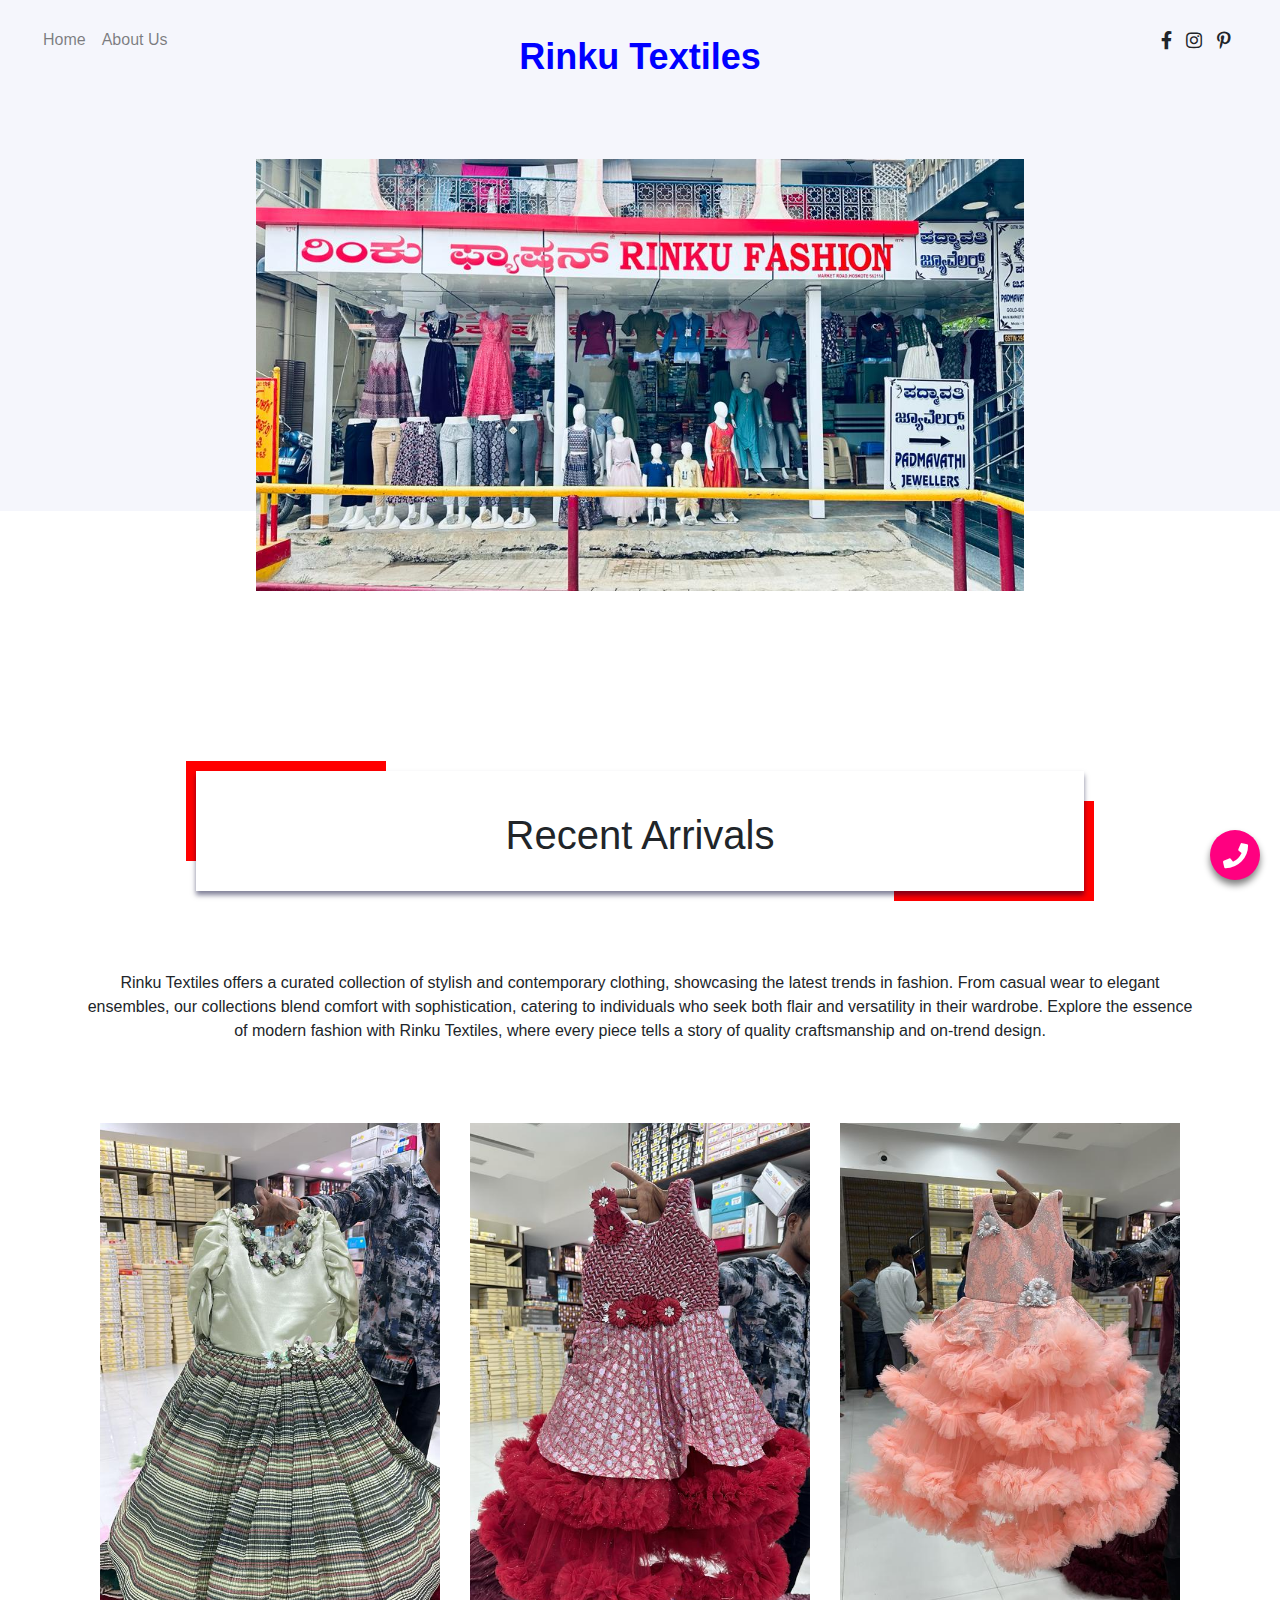
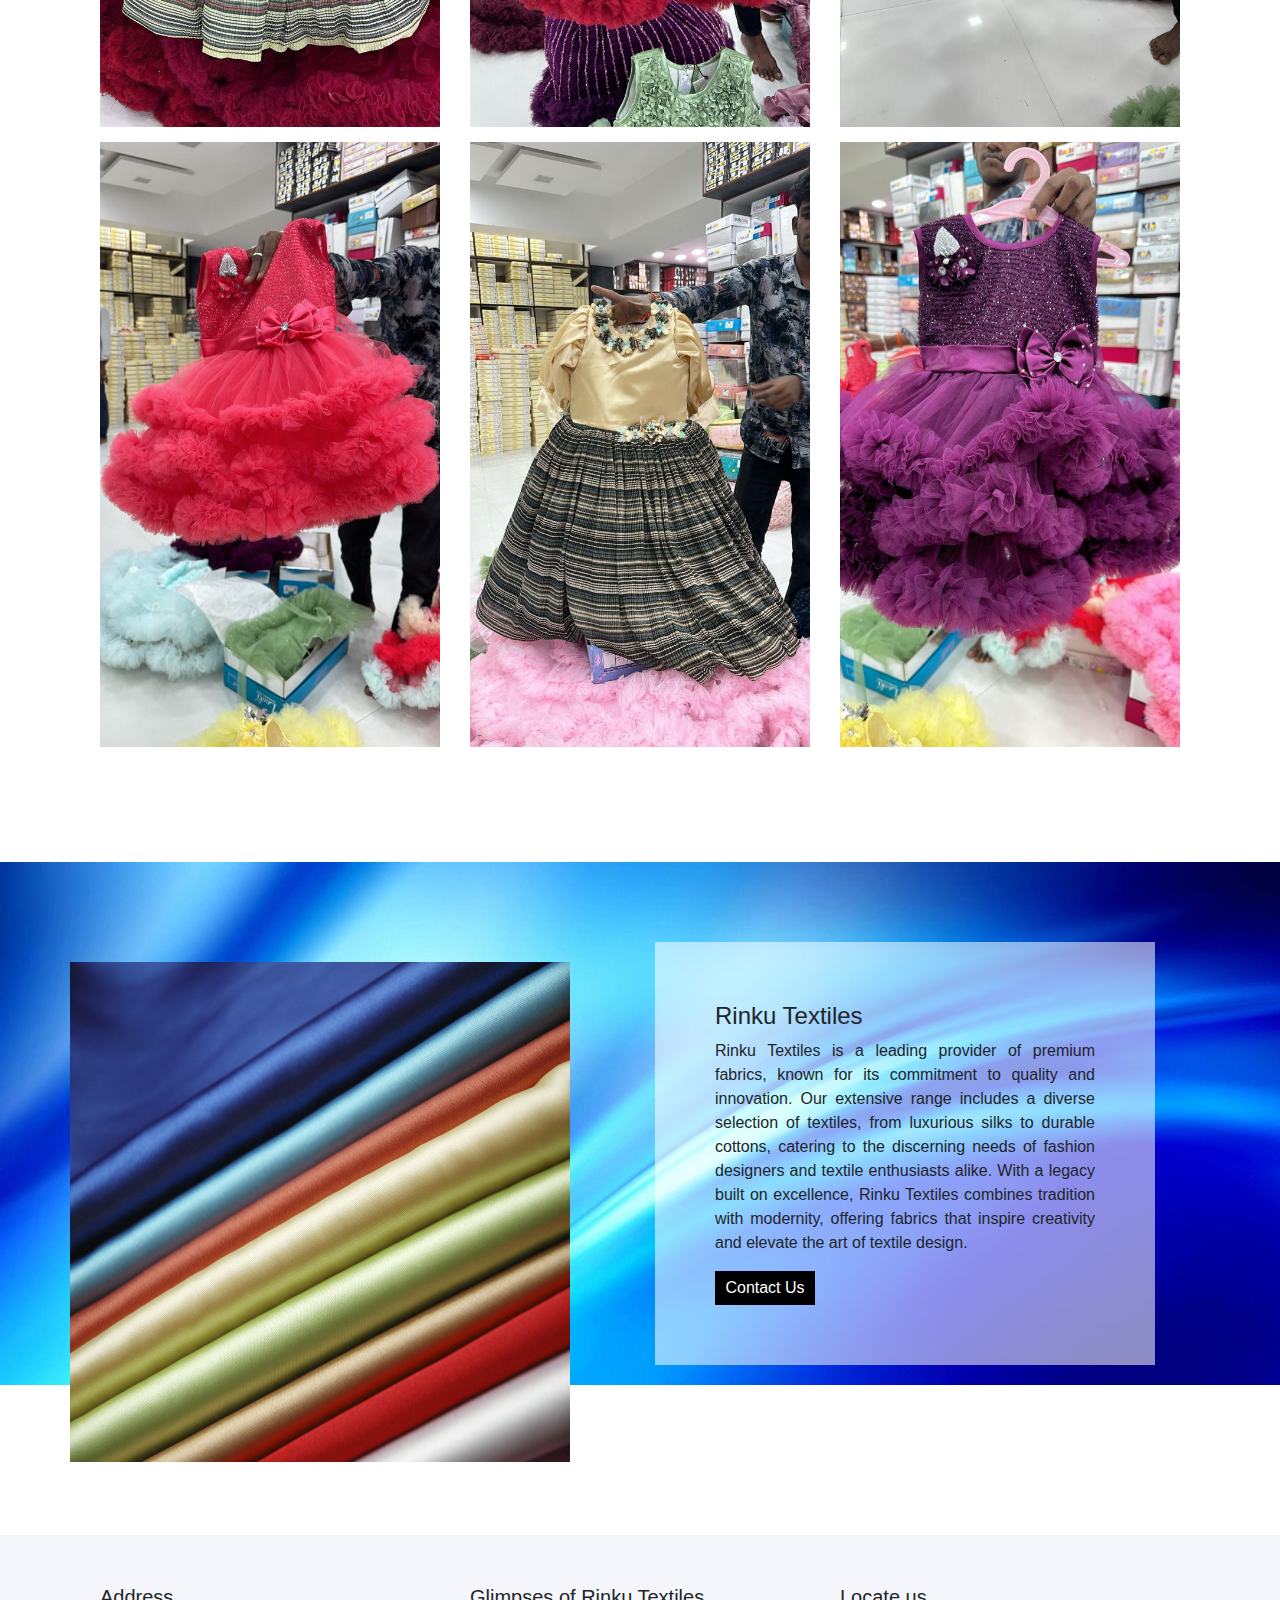
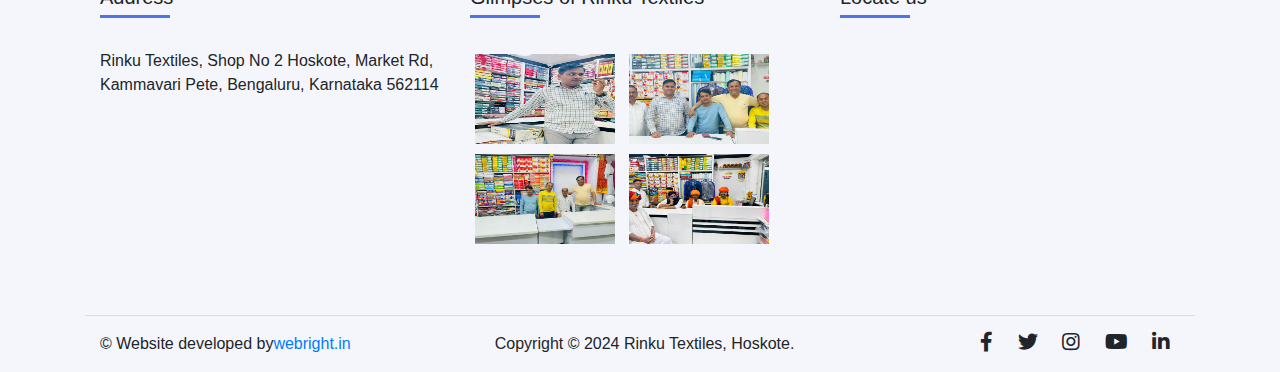
<file: index.html>
<!DOCTYPE html>
<html lang="en" >
<head>
  <meta charset="UTF-8">
  <title>Rinku Textiles</title>
  <meta charset="UTF-8" />
    <meta http-equiv="X-UA-Compatible" content="IE=edge" />
    <meta name="viewport" content="width=device-width, initial-scale=1.0" />
    <link rel="stylesheet" href="style.css" />
    <link
      rel="stylesheet"
      href="https://cdnjs.cloudflare.com/ajax/libs/font-awesome/5.15.3/css/all.min.css"
    />
    <!-- CSS only -->
    <link
      rel="stylesheet"
      href="https://stackpath.bootstrapcdn.com/bootstrap/4.3.1/css/bootstrap.min.css"
      integrity="sha384-ggOyR0iXCbMQv3Xipma34MD+dH/1fQ784/j6cY/iJTQUOhcWr7x9JvoRxT2MZw1T"
      crossorigin="anonymous"
    />
    <title>Rinku Textiles
      
    </title><link rel="stylesheet" href="./style.css">

</head>
<body>
<!-- partial:index.partial.html -->
<section class="header">
  <nav class="navbar navbar-expand-lg navbar-light">
    <a class="navbar-brand" href="#" style="text-decoration: none;font-size: 36px;font-weight: bold;color: blue;">Rinku Textiles</a>
    <button class="navbar-toggler" type="button" data-toggle="collapse" data-target="#navbarNav" aria-controls="navbarNav" aria-expanded="false" aria-label="Toggle navigation">
      <i class="fas fa-bars"></i>
    </button>
    
    <div class="collapse navbar-collapse" id="navbarNav">
      <ul class="navbar-nav">
        <li class="nav-item">
          <a class="nav-link" href="#">Home</a>
        </li>
        <li class="nav-item">
          <a class="nav-link" href="about.html">About Us</a>
        </li>

      </ul>
           
      <ul class="right-menu ml-auto">
        <li><i class="fab fa-facebook-f"></i></li>
        <li><i class="fab fa-instagram"></i></li>
        <li><i class="fab fa-pinterest-p"></i></li>
        <li>
          <div class="input-group mb-3">
 
            <div class="input-group-append">

            </div>
          </div>
        </li>
      </ul>
    </div>
  </nav>

  <!-- banner -->
<center>
  <div class="banner">
    <div class="banner-img">
      <img src="images/IMG-20231229-WA0043.jpg" alt="" />
    </div>

  </div>
</center>
</section>

<div class="ourproducts">
  <!-- fashion trends -->
<section class="fashion-trends">
  <div class="container">
    <div class="fashion-box">
      <div class="title-style text-center">
        <h1>Recent Arrivals</h1>
      </div>
      <p class="text-center sm-bt" style="text-align: justify;">
        Rinku Textiles offers a curated collection of stylish and contemporary clothing, 
        showcasing the latest trends in fashion. From casual wear to elegant ensembles, 
        our collections blend comfort with sophistication, catering to individuals who seek both flair and versatility in their wardrobe. Explore the essence of modern fashion with Rinku Textiles, 
        where every piece tells a story of quality craftsmanship and on-trend design.
      </p>
    </div>
    <div class="row">
      <div class="col-md-4">
        <div class="trending-img">
          <img src="images/IMG-20231229-WA0017.jpg" alt="" />
          <a href="tel:+91-916246537" style="text-decoration: none;"> <a href="tel:+91-916246537" style="text-decoration: none;"><button type="button" class="btn-buy">Contact Us</button></a></a>
          <div class="overlay"></div>
        </div>
      </div>
      <div class="col-md-4">
        <div class="trending-img">
          <img src="images/IMG-20231229-WA0018.jpg" alt="" />
           <a href="tel:+91-916246537" style="text-decoration: none;"><button type="button" class="btn-buy">Contact Us</button></a>
          <div class="overlay"></div>
        </div>
      </div>
      <div class="col-md-4">
        <div class="trending-img">
          <img src="images/IMG-20231229-WA0019.jpg" alt="" />
           <a href="tel:+91-916246537" style="text-decoration: none;"><button type="button" class="btn-buy">Contact Us</button></a>
          <div class="overlay"></div>
        </div>
      </div>
      <div class="col-md-4">
        <div class="trending-img">
          <img src="images/IMG-20231229-WA0020.jpg" alt="" />
           <a href="tel:+91-916246537" style="text-decoration: none;"><button type="button" class="btn-buy">Contact Us</button></a>
          <div class="overlay"></div>
        </div>
      </div>
      <div class="col-md-4">
        <div class="trending-img">
          <img src="images/IMG-20231229-WA0021.jpg" alt="" />
           <a href="tel:+91-916246537" style="text-decoration: none;"><button type="button" class="btn-buy">Contact Us</button></a>
          <div class="overlay"></div>
        </div>
      </div>
      <div class="col-md-4">
        <div class="trending-img">
          <img src="images/IMG-20231229-WA0022.jpg" alt="" />
           <a href="tel:+91-916246537" style="text-decoration: none;"><button type="button" class="btn-buy">Contact Us</button></a>
          <div class="overlay"></div>
    </div>
  </div>

</section>
</div>

<!-- Offer section -->

<section class="offer">
  <div class="row">
    <div class="col-md-6 text-center">
      <img src="images/01.jpg" alt="" />
    </div>
    <div class="col-md-6">
      <div class="subscribe">
        <h4>Rinku Textiles</h4>
        <p style="text-align: justify;">
          Rinku Textiles is a leading provider of premium fabrics, known for its commitment to quality and innovation. Our extensive range includes a diverse selection of textiles, from luxurious silks to durable cottons, catering to the discerning needs of fashion designers and textile enthusiasts alike. With a legacy built on excellence, Rinku Textiles combines tradition with modernity, offering fabrics that inspire creativity and elevate the art of textile design.
        </p>
        <a href="contact.html" target="_blank" rel="noopener noreferrer">Contact Us</a>
      </div>
    </div>
  </div>
</section>

<div class="fabs" onclick="toggleBtn()">
  <div class="action">
    <i class="fas fa-phone" id="add"></i>
    <i class="fas fa-times" id="remove" style="display: none"></i>
  </div>

  <div class="btns">
    <a href="#" class="btn" style="background: #3b5999"
      ><i class="fab fa-facebook-f"></i
    ></a>
    <a href="#" class="btn" style="background: #55acee"
      ><i class="fab fa-twitter"></i
    ></a>
    <a href="tel:+91-9916246537" class="btn" style="background: #25D366"
      ><i class="fab fa-whatsapp"></i
    ></a>
    <a href="#" class="btn" style="background:#e4405f"
      ><i class="fab fa-instagram"></i
    ></a>
  </div>
</div>
</body>
<script>
function toggleBtn() {
  const Btns = document.querySelector(".btns");
  const add = document.getElementById("add");
  const remove = document.getElementById("remove");
  const btn = document.querySelector(".btns").querySelectorAll("a");
  Btns.classList.toggle("open");
  if (Btns.classList.contains("open")) {
    remove.style.display = "block";
    add.style.display = "none";
    btn.forEach((e, i) => {
      setTimeout(() => {
        bottom = 40 * i;
        e.style.bottom = bottom + "px";
        console.log(e);
      }, 100 * i);
    });
  } else {
    add.style.display = "block";
    remove.style.display = "none";
    btn.forEach((e, i) => {
      e.style.bottom = "0px";
    });
  }
}
</script>

<!-- Footer section -->

<section class="footer">
  <div class="container">
    <div class="row">
      <div class="col-md-4">
        <div class="payment">
          <h5>Address</h5>
          <p>Rinku Textiles, Shop No 2 Hoskote, Market Rd, Kammavari Pete, Bengaluru, Karnataka 562114</p>
        </div>
      </div>
      <div class="col-md-4">
        <div class="insta-img">
          <h5>Glimpses of Rinku Textiles</h5>
          <img src="images/IMG-20231229-WA0037.jpg" alt="">
          <img src="images/IMG-20231229-WA0039.jpg" alt="">
          <img src="images/IMG-20231229-WA0040.jpg" alt="">
          <img src="images/IMG-20231229-WA0041.jpg" alt="">      
        </div>
      </div>
      <div class="col-md-4">
        <div class="app-download">
          <h5>Locate us</h5>
          <iframe src="https://www.google.com/maps/embed?pb=!1m18!1m12!1m3!1d3886.3571084066243!2d77.7897436!3d13.076539499999999!2m3!1f0!2f0!3f0!3m2!1i1024!2i768!4f13.1!3m3!1m2!1s0x3bae057813ed87e5%3A0xd185f6177d361f95!2sRinku%20Textiles!5e0!3m2!1sen!2sin!4v1703765154302!5m2!1sen!2sin" width="300" height="150" style="border:0;" allowfullscreen="" loading="lazy" referrerpolicy="no-referrer-when-downgrade"></iframe>
          
        </div>
      </div>
    </div>
    <hr>
    <div class="row">
      <div class="col-md-8">
        <p class="copyright">&copy; Website developed by<a href="https://webright.in/" target="_blank">webright.in</a>&emsp;&emsp;&emsp;&emsp;&emsp;&emsp;&emsp;&emsp;&emsp;Copyright © 2024 Rinku Textiles, Hoskote.</p>
       
      </div>
      <div class="col-md-4">
        <div class="footer-icons">
          <i class="fab fa-facebook-f"></i>
          <i class="fab fa-twitter"></i>
          <i class="fab fa-instagram"></i>
          <i class="fab fa-youtube"></i>
          <i class="fab fa-linkedin-in"></i>
        </div>
      </div>
    </div>
  </div>
</section>

<!-- js file -->
<script src="https://code.jquery.com/jquery-3.3.1.slim.min.js" integrity="sha384-q8i/X+965DzO0rT7abK41JStQIAqVgRVzpbzo5smXKp4YfRvH+8abtTE1Pi6jizo" crossorigin="anonymous"></script>
<script src="https://stackpath.bootstrapcdn.com/bootstrap/4.3.1/js/bootstrap.min.js" integrity="sha384-JjSmVgyd0p3pXB1rRibZUAYoIIy6OrQ6VrjIEaFf/nJGzIxFDsf4x0xIM+B07jRM" crossorigin="anonymous"></script>
<!-- partial -->
  
</body>
</html>
</file>
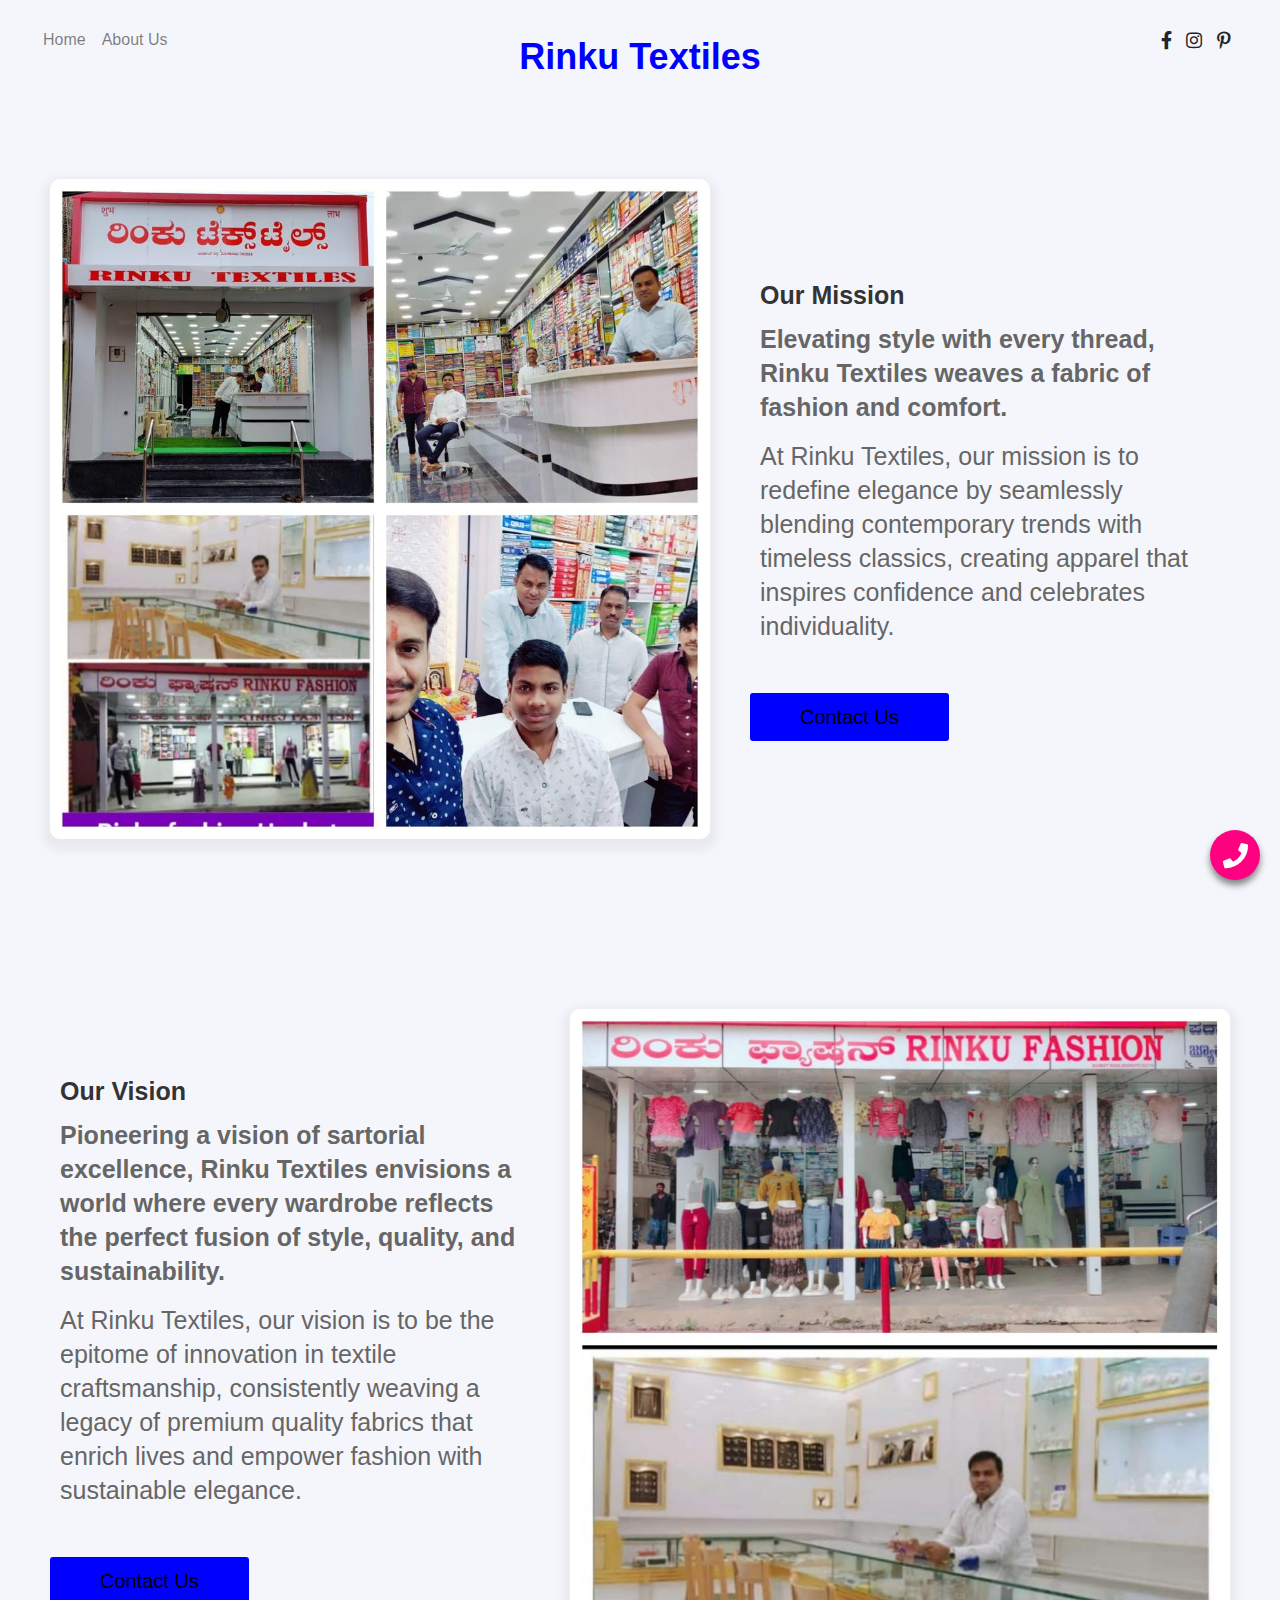
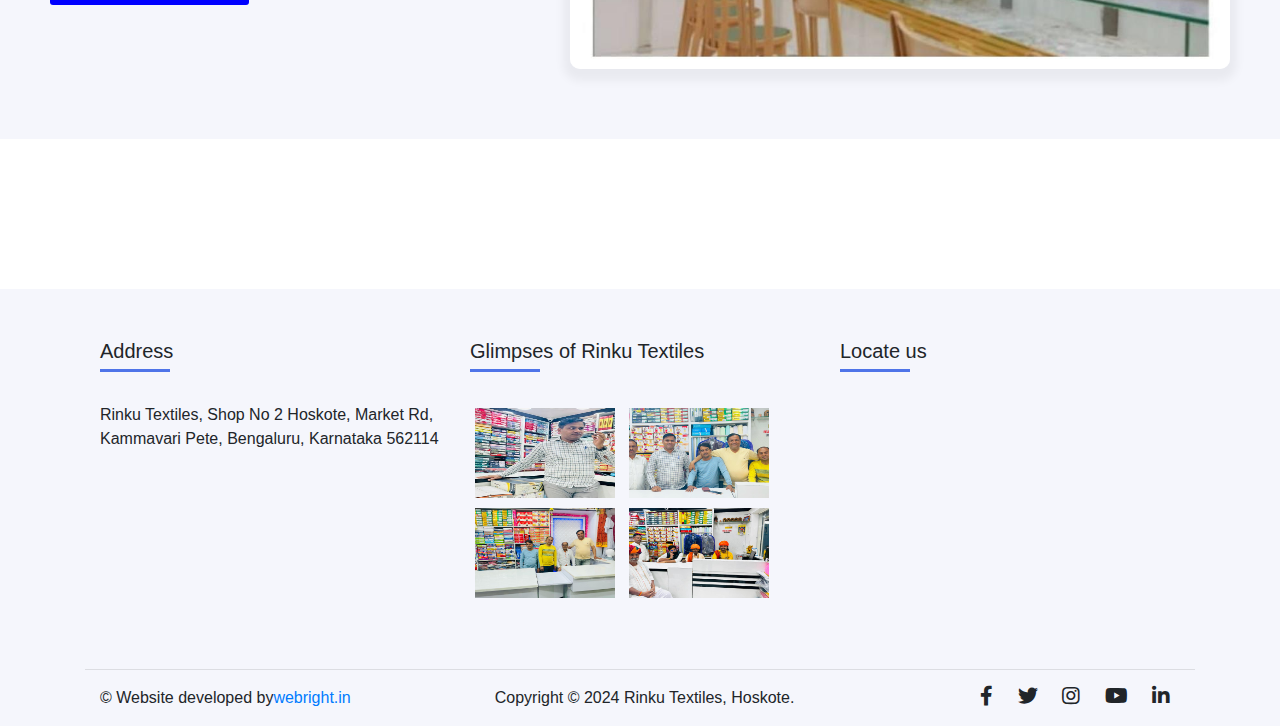
<file: about.html>
<!DOCTYPE html>
<html lang="en" >
<head>
  <meta charset="UTF-8">
  <title>Rinku Textiles</title>
  <meta charset="UTF-8" />
    <meta http-equiv="X-UA-Compatible" content="IE=edge" />
    <meta name="viewport" content="width=device-width, initial-scale=1.0" />
    <link rel="stylesheet" href="style.css" />
    <link
      rel="stylesheet"
      href="https://cdnjs.cloudflare.com/ajax/libs/font-awesome/5.15.3/css/all.min.css"
    />
    <!-- CSS only -->
    <link
      rel="stylesheet"
      href="https://stackpath.bootstrapcdn.com/bootstrap/4.3.1/css/bootstrap.min.css"
      integrity="sha384-ggOyR0iXCbMQv3Xipma34MD+dH/1fQ784/j6cY/iJTQUOhcWr7x9JvoRxT2MZw1T"
      crossorigin="anonymous"
    />
    <title>Rinku Textiles
      
    </title><link rel="stylesheet" href="./style.css">

</head>
<body>
    <section class="header">
        <nav class="navbar navbar-expand-lg navbar-light">
          <a class="navbar-brand" href="#" style="text-decoration: none;font-size: 36px;font-weight: bold;color: blue;">Rinku Textiles</a>

          <button class="navbar-toggler" type="button" data-toggle="collapse" data-target="#navbarNav" aria-controls="navbarNav" aria-expanded="false" aria-label="Toggle navigation">
            <i class="fas fa-bars"></i>
          </button>
          <div class="collapse navbar-collapse" id="navbarNav">
            <ul class="navbar-nav">
              <li class="nav-item">
                <a class="nav-link" href="index.html">Home</a>
              </li>
              <li class="nav-item">
                <a class="nav-link" href="about.html">About Us</a>
              </li>
            </ul>
      
            <ul class="right-menu ml-auto">
              <li><i class="fab fa-facebook-f"></i></li>
              <li><i class="fab fa-instagram"></i></li>
              <li><i class="fab fa-pinterest-p"></i></li>
              <li>
                <div class="input-group mb-3">
       
                  <div class="input-group-append">
      
                  </div>
                </div>
              </li>
            </ul>
          </div>
        </nav>
        <div class="responsive-container-block bigContainer">
          <div class="responsive-container-block Container">
        <img class="mainImg" src="images/IMG-20231229-WA0033.jpg">
        <div class="allText aboveText">
          <p class="text-blk headingText">
            Our Mission
          </p>
          <p class="text-blk subHeadingText">
            Elevating style with every thread, Rinku Textiles weaves a fabric of fashion and comfort.
          </p>
          <p class="text-blk description">
            At Rinku Textiles, our mission is to redefine elegance by seamlessly blending contemporary trends with timeless classics, creating apparel that inspires confidence and celebrates individuality.
          </p>
          <button class="explore">
           <a href="tel:+91-916246537" style="text-decoration: none;color: black;">Contact Us</a>
          </button>
        </div>
      </div>
      <div class="responsive-container-block Container bottomContainer">
        <img class="mainImg" src="images/IMG-20231229-WA0034.jpg">
        <div class="allText bottomText">
          <p class="text-blk headingText">
            Our Vision
          </p>
          <p class="text-blk subHeadingText">
            Pioneering a vision of sartorial excellence, Rinku Textiles envisions a world where every wardrobe reflects the perfect fusion of style, quality, and sustainability.
          </p>
          <p class="text-blk description">
            At Rinku Textiles, our vision is to be the epitome of innovation in textile craftsmanship, consistently weaving a legacy of premium quality fabrics that enrich lives and empower fashion with sustainable elegance.          </p>
          <button class="explore">
            <a href="tel:+91-916246537" style="text-decoration: none;color: black;">Contact Us</a>
          </button>
        </div>
      </div>
    </div>
    <div class="fabs" onclick="toggleBtn()">
      <div class="action">
        <i class="fas fa-phone" id="add"></i>
        <i class="fas fa-times" id="remove" style="display: none"></i>
      </div>

      <div class="btns">
        <a href="#" class="btn" style="background: #3b5999"
          ><i class="fab fa-facebook-f"></i
        ></a>
        <a href="#" class="btn" style="background: #55acee"
          ><i class="fab fa-twitter"></i
        ></a>
        <a href="tel:+91-9916246537" class="btn" style="background: #25D366"
      ><i class="fab fa-whatsapp"></i
    ></a>
        <a href="#" class="btn" style="background:#e4405f"
          ><i class="fab fa-instagram"></i
        ></a>
      </div>
    </div>
  </body>
  <script>
    function toggleBtn() {
      const Btns = document.querySelector(".btns");
      const add = document.getElementById("add");
      const remove = document.getElementById("remove");
      const btn = document.querySelector(".btns").querySelectorAll("a");
      Btns.classList.toggle("open");
      if (Btns.classList.contains("open")) {
        remove.style.display = "block";
        add.style.display = "none";
        btn.forEach((e, i) => {
          setTimeout(() => {
            bottom = 40 * i;
            e.style.bottom = bottom + "px";
            console.log(e);
          }, 100 * i);
        });
      } else {
        add.style.display = "block";
        remove.style.display = "none";
        btn.forEach((e, i) => {
          e.style.bottom = "0px";
        });
      }
    }
  </script>
    </section>

    <section class="footer">
      <div class="container">
        <div class="row">
          <div class="col-md-4">
            <div class="payment">
              <h5>Address</h5>
              <p>Rinku Textiles, Shop No 2 Hoskote, Market Rd, Kammavari Pete, Bengaluru, Karnataka 562114</p>
            </div>
          </div>
          <div class="col-md-4">
            <div class="insta-img">
              <h5>Glimpses of Rinku Textiles</h5>
              <img src="images/IMG-20231229-WA0037.jpg" alt="">
              <img src="images/IMG-20231229-WA0039.jpg" alt="">
              <img src="images/IMG-20231229-WA0040.jpg" alt="">
              <img src="images/IMG-20231229-WA0041.jpg" alt="">      
            </div>
          </div>
          <div class="col-md-4">
            <div class="app-download">
              <h5>Locate us</h5>
              <iframe src="https://www.google.com/maps/embed?pb=!1m18!1m12!1m3!1d3886.3571084066243!2d77.7897436!3d13.076539499999999!2m3!1f0!2f0!3f0!3m2!1i1024!2i768!4f13.1!3m3!1m2!1s0x3bae057813ed87e5%3A0xd185f6177d361f95!2sRinku%20Textiles!5e0!3m2!1sen!2sin!4v1703765154302!5m2!1sen!2sin" width="300" height="150" style="border:0;" allowfullscreen="" loading="lazy" referrerpolicy="no-referrer-when-downgrade"></iframe>
              
            </div>
          </div>
        </div>
        <hr>
        <div class="row">
          <div class="col-md-8">
            <p class="copyright">&copy; Website developed by<a href="https://webright.in/" target="_blank">webright.in</a>&emsp;&emsp;&emsp;&emsp;&emsp;&emsp;&emsp;&emsp;&emsp;Copyright © 2024 Rinku Textiles, Hoskote.</p>
           
          </div>
          <div class="col-md-4">
            <div class="footer-icons">
              <i class="fab fa-facebook-f"></i>
              <i class="fab fa-twitter"></i>
              <i class="fab fa-instagram"></i>
              <i class="fab fa-youtube"></i>
              <i class="fab fa-linkedin-in"></i>
            </div>
          </div>
        </div>
      </div>
    </section>
<!-- js file -->
<script src="https://code.jquery.com/jquery-3.3.1.slim.min.js" integrity="sha384-q8i/X+965DzO0rT7abK41JStQIAqVgRVzpbzo5smXKp4YfRvH+8abtTE1Pi6jizo" crossorigin="anonymous"></script>
<script src="https://stackpath.bootstrapcdn.com/bootstrap/4.3.1/js/bootstrap.min.js" integrity="sha384-JjSmVgyd0p3pXB1rRibZUAYoIIy6OrQ6VrjIEaFf/nJGzIxFDsf4x0xIM+B07jRM" crossorigin="anonymous"></script>
<!-- partial -->
</body>
</html>
</file>
<file: style.css>
* {
  margin: 0;
  padding: 0;
}


@media only screen and (max-width: 768px) {
  html, body {
    width: 100%;
    overflow-x: hidden;
  }
}


.right-menu li {
  display: inline-block;
  margin-top: 30px !important;
}
.right-menu li .fab {
  font-size: 18px;
  margin-right: 10px;
  cursor: pointer;
}

.navbar-brand img {
  width: 100px;
  padding-left: 50px;
}
.navbar-brand {
  left: 50%;
  top: 25px;
  transform: translateX(-50%);
  position: absolute;
}

.header {
  background: #f5f6fc;
  margin-bottom: 80px;
}
.navbar {
  padding: 0 35px !important;
}

.navbar-toggler {
  border: none !important;
  outline: none !important;
  padding: 0 !important;
  margin-top: 30px;

}

.navbar-toggler .fas {
  font-size: 30px;
  cursor: pointer;
  background: white;
}

.banner-img {
  margin: 80px 115px;
  width: 60%;
}

.banner-img img {
  width: 100%;
  margin-bottom: -80px;
}
.banner {
  position: relative;
}

.banner-title {
  position: absolute;
  left: 50%;
  top: 20%;
}

.banner-title h1 {
  font-size: 55px;
  background: rgba(0, 0, 0, 0.75);
  color: #fff;
  line-height: 70px;
  padding: 0 10px 0 10px;
  text-transform: uppercase;
}

/* Fashion trends */

.fashion-trends {
  padding: 100px 0;
}

.fashion-box {
  margin: 80px 0;
}
.title-style h1 {
  padding: 40px 0;
}

.title-style {
  margin: 0 auto 80px;
  height: 120px;
  width: 80%;
  min-width: 700px;
  background: #fff;
  position: relative;
  box-shadow: 0 4px 5px 0 rgba(0, 0, 50, 0.5);
}

.title-style::after {
  content: "";
  height: 100px;
  width: 200px;
  background-color: red;
  position: absolute;
  top: -10px;
  left: -10px;
  z-index: -1;
}
.title-style::before {
  content: "";
  height: 100px;
  width: 200px;
  background-color: red;
  position: absolute;
  bottom: -10px;
  right: -10px;
  z-index: -1;
}

.trending-img {
  position: relative;
  margin-bottom: 15px;
}

.trending-img img {
  width: 100%;
}

.btn-buy {
  width: 150px;
  padding: 10px 0;
  outline: none !important;
  border: 0;
  border-radius: 2px;
  position: absolute;
  left: 50%;
  bottom: 0;
  transform: translate(-50%, 0);
  transition: 0.6s;
  opacity: 0;
}

.trending-img:hover .btn-buy {
  transform: translate(-50%, 50%);
  bottom: 50%;
  opacity: 1;
  z-index: 1;
}

.overlay {
  height: 0;
  width: 100%;
  background: #333;
  position: absolute;
  top: 0;
  opacity: 0;
  transition: 0.5s;
}

.trending-img:hover .overlay {
  opacity: 0.5;
  height: 100%;
}

/* offer */

.offer {
  background-image: url(images/810085.jpg);
  background-size: cover;
  background-position: center;
}

.row {
  margin: initial !important;
}

.subscribe {
  max-width: 500px;
  margin-top: 80px;
  margin-bottom: 20px;
  padding: 60px;
  background: #ffffff8c;
}

.subscribe a {
  width: 100px;
  display: block;
  color: #ffffff !important;
  background: #000000;
  text-decoration: none !important;
  padding: 5px;
  text-align: center;
}

.offer img {
  width: 500px;
  height: 500px;
  margin-bottom: -100px;
  margin-top: 100px;
}

/* fashion blog */

.fashion-blog {
  margin: 250px 0 150px 0;
}

.blog-img img {
  width: 100%;
  height: 100%;
}

.fashion-blog h5 {
  margin-top: 20px;
  min-width: bold;
  text-align: center;
}

/* fashion brands */

.fashion-brands {
  margin-bottom: 150px;
}

.brand-logo {
  width: 200px;
  height: 200px;
  background: #ffffff;
  border-radius: 50%;
  margin: 50px auto 30px;
  box-shadow: 0 2px 40px 0 rgba(110, 130, 208, 0.18);
}

.brand-logo img {
  width: 100px;
  margin: 50px auto;
}

.fashion-brands p {
  margin-top: 30px;
  font-weight: bold;
}
about-us {
  max-width: 800px;
  margin: 20px auto;
  padding: 20px;
  background-color: white;
  border-radius: 5px;
  box-shadow: 0 0 10px rgba(0, 0, 0, 0.1);
  animation: fadeIn 1s ease;
}

.brand-highlight {
  color: red;
  font-weight: bold;
}

.animation-container {
  display: flex;
  justify-content: space-around;
  margin: 20px;
}

.animated-image {
  width: 500px;
  border-radius: 5px;
  box-shadow: 0 0 10px rgba(0, 0, 0, 0.1);
  margin: 10px;
  transition: transform 0.3s ease;
}

.animated-image:hover {
  transform: scale(1.1);
}
.products {
  display: flex;
  flex-wrap: wrap;
  justify-content: space-around;
  margin: 20px;
}

.product {
  max-width: 300px;
  margin: 20px;
  padding: 20px;
  background-color: white;
  border-radius: 5px;
  box-shadow: 0 0 10px rgba(0, 0, 0, 0.1);
  text-align: center;
  transition: transform 0.3s ease;
}

.product:hover {
  transform: scale(1.05);
}

.product img {
  max-width: 100%;
  border-radius: 5px;
}

.price {
  color: red;
  font-weight: bold;
}
.contact-container {
  display: flex;
  flex-wrap: wrap;
  justify-content: space-around;
  margin: 20px;
}

/* Contact details styles */
.contact-details {
  max-width: 400px;
  margin: 20px;
  padding: 20px;
  background-color: white;
  border-radius: 5px;
  box-shadow: 0 0 10px rgba(0, 0, 0, 0.1);
}

/* Contact form styles */
.contact-form {
  max-width: 600px;
  margin: 20px;
  padding: 20px;
  background-color: white;
  border-radius: 5px;
  box-shadow: 0 0 10px rgba(0, 0, 0, 0.1);
}

/* Form input and button styles */
form {
  display: flex;
  flex-direction: column;
}

label {
  margin-bottom: 5px;
}

input, textarea {
  margin-bottom: 10px;
  padding: 10px;
  border: 1px solid #ccc;
  border-radius: 3px;
}

button {
  background-color: #333;
  color: white;
  padding: 10px;
  border: none;
  border-radius: 3px;
  cursor: pointer;
}

button:hover {
  background-color: #555;
}
/* footer section */

.footer {
  margin-top: 150px;
  background: #f5f6fc;
}

.payment,
.insta-img,
.app-download {
  margin: 50px auto;
}

.payment img {
  width: 200px;
  cursor: pointer;
}

.insta-img img {
  width: 150px;
  height: 100px;
  padding: 5px;
  cursor: pointer;
}

.app-download img {
  width: 200px;
  padding: 5px;
}

.footer h5 {
  margin-bottom: 40px;
}

.footer h5::before {
  content: "";
  width: 70px;
  height: 3px;
  background: #4f74e8;
  top: 80px;
  position: absolute;
}

.footer-icons {
  text-align: right;
}

.footer-icons .fab {
  margin: 0 10px auto;
  font-size: 20px;
  cursor: pointer;
}

/* for small devices */

@media only screen and (max-width: 900px) {
  .banner-img {
    margin: 40px auto;
    width: 80%;
  }

  .banner-title {
    top: 150px;
    left: 50%;
    transform: translateX(-50%);
  }

  .banner-title h1 {
    font-size: 16px;
    padding: 5px;
    line-height: 20px;
  }

  .title-style h1 {
    font-size: 25px;
  }

  .fashion-box {
    margin: -20px 0;
  }

  .title-style {
    margin: 0 auto 80px;
    height: 120px;
    width: 50%;
    min-width: 250px;
    background: #fff;
    position: relative;
    box-shadow: 0 4px 5px 0 rgba(0, 0, 50, 0.5);
  }

  .sm-bt {
    margin-bottom: 40px;
  }

  .offer img {
    margin-top: 40px !important;
    margin-bottom: 0 !important;
  }

  .fashion-blog {
    margin: 100px 0 150px 0;
  }
  .footer-icons {
    text-align: center;
  }
  .copyright {
    text-align: center;
  }
}

.responsive-container-block {
  min-height: 75px;
  height: fit-content;
  width: 100%;
  padding-top: 10px;
  padding-right: 10px;

  padding-left: 10px;
  display: flex;
  flex-wrap: wrap;
  margin-top: 0px;
  margin-right: auto;
  margin-bottom: 0px;
  margin-left: auto;
  justify-content: flex-start;
}

.text-blk {
  margin-top: 0px;
  margin-right: 0px;
  margin-bottom: 0px;
  margin-left: 0px;
  padding-top: 10px;
  padding-right: 10px;
  padding-bottom: 10px;
  padding-left: 10px;
  line-height: 25px;
}

.responsive-container-block.bigContainer {
  padding-top: 10px;
  padding-right: 30px;
  padding-bottom: 10px;
  padding-left: 30px;
  flex-direction: column;
  align-items: center;
  justify-content: center;
}

.mainImg {
  color: black;
  width: 55%;
  height: auto;
  box-shadow: rgba(0, 0, 0, 0.05) 0px 5px 10px 7px;
  border-top-left-radius: 10px;
  border-top-right-radius: 10px;
  border-bottom-right-radius: 10px;
  border-bottom-left-radius: 10px;
}

.text-blk.headingText {
  font-size: 25px;
  font-weight: 700;
  line-height: 34px;
  color: rgb(51, 51, 51);
  padding-top: 0px;
  padding-right: 10px;
  padding-bottom: 0px;
  padding-left: 10px;
  margin-top: 0px;
  margin-right: 0px;
  margin-bottom: 10px;
  margin-left: 0px;
}

.allText {
  padding-top: 0px;
  padding-right: 0px;
  padding-bottom: 0px;
  padding-left: 0px;
  margin-top: 0px;
  margin-right: 0px;
  margin-bottom: 0px;
  margin-left: 40px;
  width: 40%;
  margin: 0 0 0 0;
}

.text-blk.subHeadingText {
  color: rgb(102, 102, 102);
  font-size: 25px;
  line-height: 34px;
  font-weight: 700;
  padding-top: 0px;
  padding-right: 10px;
  padding-bottom: 0px;
  padding-left: 10px;
  margin-top: 0px;
  margin-right: 0px;
  margin-bottom: 15px;
  margin-left: 0px;
}

.text-blk.description {
  font-size: 25px;
  line-height: 34px;
  color: rgb(102, 102, 102);
  margin-top: 0px;
  margin-right: 0px;
  margin-bottom: 50px;
  margin-left: 0px;
  padding-top: 0px;
  padding-right: 10px;
  padding-bottom: 0px;
  padding-left: 10px;
}

.explore {
  font-size: 20px;
  line-height: 28px;
  color: rgb(255, 255, 255);
  background-color: blue;
  padding-top: 10px;
  padding-right: 50px;
  padding-bottom: 10px;
  padding-left: 50px;
  border-top-width: 0px;
  border-right-width: 0px;
  border-bottom-width: 0px;
  border-left-width: 0px;
  border-top-style: outset;
  border-right-style: outset;
  border-bottom-style: outset;
  border-left-style: outset;
  border-top-color: blue;
  border-right-color: blue;
  border-bottom-color: blue;
  border-left-color: blue;
  border-image-source: initial;
  border-image-slice: initial;
  border-image-width: initial;
  border-image-outset: initial;
  border-image-repeat: initial;
  cursor: pointer;
}

.explore:hover {
  background-image: initial;
  background-position-x: initial;
  background-position-y: initial;
  background-size: initial;

  background-attachment: initial;
  background-origin: initial;
  background-clip: initial;
  background-color: rgb(255, 235, 234);
  color: blue;
}

*,
*:before,
*:after {
  -moz-box-sizing: border-box;
  -webkit-box-sizing: border-box;
  box-sizing: border-box;
}



.wk-desk-1 {
  width: 8.333333%;
}

.wk-desk-2 {
  width: 16.666667%;
}

.wk-desk-3 {
  width: 25%;
}

.wk-desk-4 {
  width: 33.333333%;
}

.wk-desk-5 {
  width: 41.666667%;
}

.wk-desk-6 {
  width: 50%;
}

.wk-desk-7 {
  width: 58.333333%;
}

.wk-desk-8 {
  width: 66.666667%;
}

.wk-desk-9 {
  width: 75%;
}

.wk-desk-10 {
  width: 83.333333%;
}

.wk-desk-11 {
  width: 91.666667%;
}

.wk-desk-12 {
  width: 100%;
}

@media (max-width: 1024px) {
  .wk-ipadp-1 {
    width: 8.333333%;
  }

  .wk-ipadp-2 {
    width: 16.666667%;
  }

  .wk-ipadp-3 {
    width: 25%;
  }

  .wk-ipadp-4 {
    width: 33.333333%;
  }

  .wk-ipadp-5 {
    width: 41.666667%;
  }

  .wk-ipadp-6 {
    width: 50%;
  }

  .wk-ipadp-7 {
    width: 58.333333%;
  }

  .wk-ipadp-8 {
    width: 66.666667%;
  }

  .wk-ipadp-9 {
    width: 75%;
  }

  .wk-ipadp-10 {
    width: 83.333333%;
  }

  .wk-ipadp-11 {
    width: 91.666667%;
  }

  .wk-ipadp-12 {
    width: 100%;
  }
}

@media (max-width: 768px) {
  .wk-tab-1 {
    width: 8.333333%;
  }

  .wk-tab-2 {
    width: 16.666667%;
  }

  .wk-tab-3 {
    width: 25%;
  }

  .wk-tab-4 {
    width: 33.333333%;
  }

  .wk-tab-5 {
    width: 41.666667%;
  }

  .wk-tab-6 {
    width: 50%;
  }

  .wk-tab-7 {
    width: 58.333333%;
  }

  .wk-tab-8 {
    width: 66.666667%;
  }

  .wk-tab-9 {
    width: 75%;
  }

  .wk-tab-10 {
    width: 83.333333%;
  }

  .wk-tab-11 {
    width: 91.666667%;
  }

  .wk-tab-12 {
    width: 100%;
  }
}

@media (max-width: 500px) {
  .wk-mobile-1 {
    width: 8.333333%;
  }

  .wk-mobile-2 {
    width: 16.666667%;
  }

  .wk-mobile-3 {
    width: 25%;
  }

  .wk-mobile-4 {
    width: 33.333333%;
  }

  .wk-mobile-5 {
    width: 41.666667%;
  }

  .wk-mobile-6 {
    width: 50%;
  }

  .wk-mobile-7 {
    width: 58.333333%;
  }

  .wk-mobile-8 {
    width: 66.666667%;
  }

  .wk-mobile-9 {
    width: 75%;
  }

  .wk-mobile-10 {
    width: 83.333333%;
  }

  .wk-mobile-11 {
    width: 91.666667%;
  }

  .wk-mobile-12 {
    width: 100%;
  }
}

.responsive-container-block.Container {
  margin-top: 80px;
  margin-right: auto;
  margin-bottom: 50px;
  margin-left: auto;
  justify-content: center;
  align-items: center;
  max-width: 1320px;
  padding-top: 10px;
  padding-right: 10px;
  padding-bottom: 10px;
  padding-left: 10px;
}

.responsive-container-block.Container.bottomContainer {
  margin-top: 100px;
  margin-right: 0px;
  margin-bottom: 50px;
  margin-left: 0px;
  flex-direction: row-reverse;
  margin: 100px auto 50px auto;
}

.allText.aboveText {
  margin: 0 0 0 40px;
}

.allText.bottomText {
  margin: 0 40px 0 0;
}

@media (max-width: 1024px) {
  .responsive-container-block.Container {
    max-width: 850px;
  }

  .mainImg {
    width: 55%;
    height: auto;
  }

  .text-blk.description {
    font-size: 20px;
  }

  .allText {
    width: 40%;
    margin-top: 0px;
    margin-right: 0px;
    margin-bottom: 0px;
    margin-left: 20px;
  }

  .responsive-container-block.bigContainer {
    padding-top: 10px;
    padding-right: 10px;
    padding-bottom: 10px;
    padding-left: 10px;
  }

  .text-blk.subHeadingText {
    font-size: 22px;
  }

  .responsive-container-block.Container.bottomContainer {
    margin: 80px auto 50px auto;
  }

  .responsive-container-block.Container {
    max-width: 830px;
  }

  .allText.aboveText {
    margin: 30px 0 0 40px;
  }

  .allText.bottomText {
    margin: 30px 40px 0 0;
  }
}

@media (max-width: 768px) {
  .mainImg {
    width: 90%;
  }

  .allText {
    width: 100%;
    margin-top: 0px;
    margin-right: 0px;
    margin-bottom: 0px;
    margin-left: 0px;
    display: flex;
    flex-direction: column;
    justify-content: center;
    align-items: center;
    padding-top: 0px;
    padding-right: 0px;
    padding-bottom: 0px;
    padding-left: 0px;
  }

  .responsive-container-block.Container {
    flex-direction: column;
    height: auto;
  }

  .text-blk.headingText {
    text-align: center;
  }

  .text-blk.subHeadingText {
    text-align: center;
    font-size: 25px;
  }

  .text-blk.description {
    text-align: center;
    font-size: 25px;
  }

  .allText {
    margin-top: 40px;
    margin-right: 0px;
    margin-bottom: 0px;
    margin-left: 0px;
  }

  .allText.aboveText {
    margin: 40px 0 0 0;
  }

  .responsive-container-block.Container {
    margin: 80px auto 50px auto;
  }

  .responsive-container-block.Container.bottomContainer {
    margin: 50px auto 50px auto;
  }

  .allText.bottomText {
    margin: 40px 0 0 0;
  }
}

@media (max-width: 500px) {
  .responsive-container-block.Container {
    padding-top: 10px;
    padding-right: 0px;
    padding-bottom: 10px;
    padding-left: 0px;
    width: 100%;
    max-width: 100%;
  }

  .mainImg {
    width: 100%;
  }

  .responsive-container-block.bigContainer {
    padding-top: 10px;
    padding-right: 25px;
    padding-bottom: 10px;
    padding-left: 25px;
  }

  .text-blk.subHeadingText {
    font-size: 25px;
    padding-top: 0px;
    padding-right: 0px;
    padding-bottom: 0px;
    padding-left: 0px;
  }

  .text-blk.description {
    font-size: 25px;
    padding-top: 0px;
    padding-right: 0px;
    padding-bottom: 0px;
    padding-left: 0px;
  }

  .allText {
    padding-top: 0px;
    padding-right: 0px;
    padding-bottom: 0px;
    padding-left: 0px;
    width: 100%;
  }
}

.fabs {
  position: fixed;
  right: 20px;
  bottom: 20px;
}

.action {
  background: rgb(255, 0, 128);
  height: 50px;
  width: 50px;
  border-radius: 50%;
  box-shadow: 0 5px 7px 0px gray;
  transition: background-color 0.4s ease-in-out;
}

.action i {
  position: absolute;
  color: white;
  left: 50%;
  top: 50%;
  transform: translate(-50%, -50%);
  font-size: 25px;
  cursor: pointer;
}

.action:hover {
  background-color: rgb(255, 103, 179);
}

.btn {
  position: absolute;
  height: 35px;
  width: 35px;
  border-radius: 50%;
}

.btn i {
  position: absolute;
  font-size: 18px;
  color: white;
  left: 50%;
  top: 50%;
  transform: translate(-50%, -50%);
}

.btns {
  position: absolute;
  bottom: 0px;
  margin-bottom: 5px;
  height: 35px;
  width: 35px;
  transition: 0.3s ease-in-out;
  left: 50%;
  transform: translateX(-50%);
  z-index: -1;
}
.btns.open {
  bottom: 50px;
}
</file>
